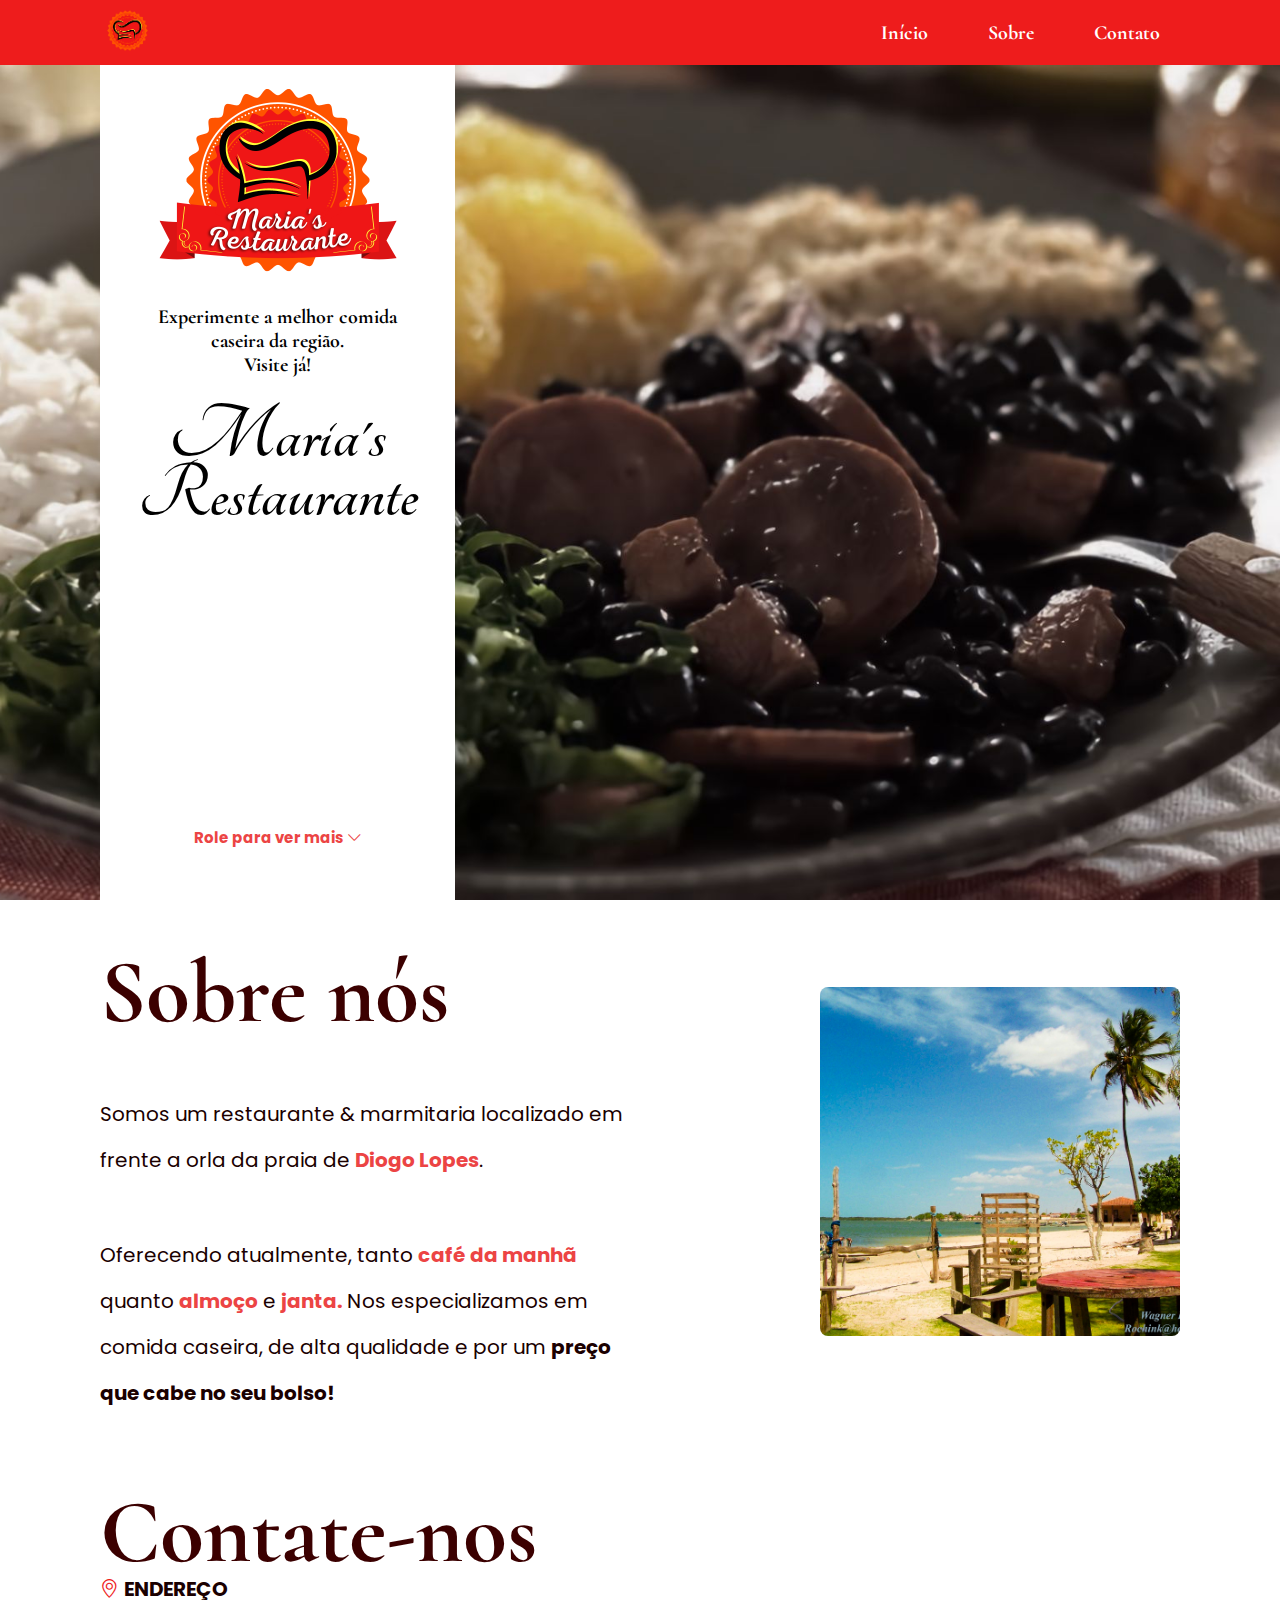
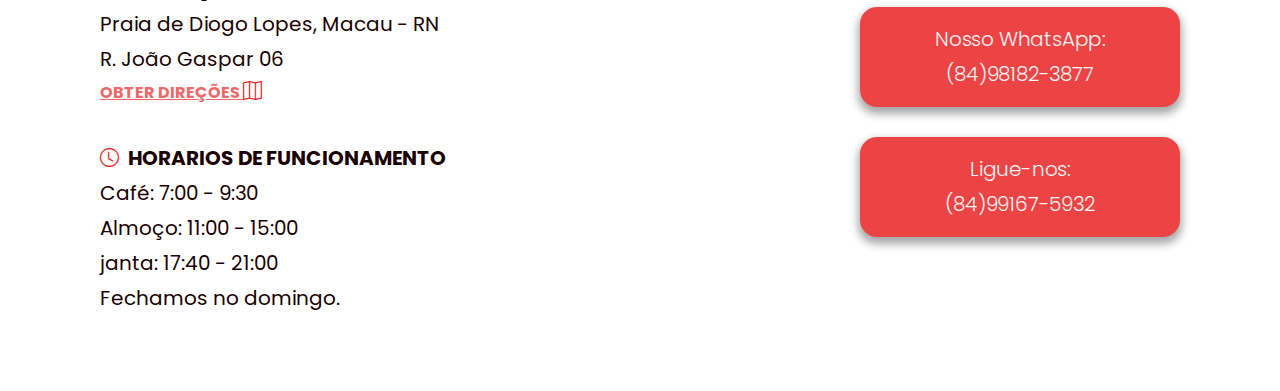
<file: index.html>
<!DOCTYPE html>
<html lang="en">
  <head>
    <meta charset="UTF-8" />
    <meta http-equiv="X-UA-Compatible" content="IE=edge" />
    <meta name="viewport" content="width=device-width, initial-scale=1.0" />
    <!-- ESTILOS -->
    <link rel="stylesheet" href="src/styles/home.css" />
    <link rel="stylesheet" href="src/styles/about.css" />
    <link rel="stylesheet" href="src/styles/contact.css" />
    <link rel="stylesheet" href="src/styles/menu.css" />

    <!-- FONTES -->
    <link rel="preconnect" href="https://fonts.googleapis.com" />
    <link rel="preconnect" href="https://fonts.gstatic.com" crossorigin />
    <link
      href="https://fonts.googleapis.com/css2?family=Poppins:wght@300;400;500;600;700;900&family=Tangerine:wght@400;700&display=swap"
      rel="stylesheet"
    />
    <link rel="preconnect" href="https://fonts.googleapis.com" />
    <link rel="preconnect" href="https://fonts.gstatic.com" crossorigin />
    <link
      href="https://fonts.googleapis.com/css2?family=Cormorant:wght@400;500;600;700&display=swap"
      rel="stylesheet"
    />

    <!-- ICONES -->
    <link
      rel="stylesheet"
      href="https://cdn.jsdelivr.net/npm/bootstrap-icons@1.9.1/font/bootstrap-icons.css"
    />

    <title>Maria's Restaurante</title>
  </head>
  <body>
    <section id="home">
      <header>
        <a href="#home"><img src="src/img/logo-p.png" alt="logo-pequena" /></a>
        <nav>
          <button class="menu-mobile">
            <div class="t1"></div>
            <div class="t2"></div>
            <div class="t3"></div>
          </button>
          <ul class="menu">
            <li><a href="#home">Início</a></li>
            <li><a href="#about">Sobre</a></li>
            <li><a href="#contact">Contato</a></li>
          </ul>
        </nav>
      </header>
      <div class="desc">
        <img class="logo" src="src/img/logo-g.png" alt="" />
        <div id="descricao">
          <p>
            Experimente a melhor comida caseira da região. <br />
            Visite já!
          </p>
          <p id="title">Maria's Restaurante</p>
          <p class="scroll-flag">
            Role para ver mais <i class="bi bi-chevron-down"></i>
          </p>
        </div>
      </div>
    </section>
    <section id="about">
      <h2 style="font-family: 'Cormorant'">Sobre nós</h2>

      <p id="aboutp1">
        Somos um restaurante & marmitaria localizado em frente a orla da praia
        de <strong>Diogo Lopes</strong>.
      </p>

      <div class="about-img"></div>

      <p id="aboutp2">
        Oferecendo atualmente, tanto <strong>café da manhã</strong> quanto
        <strong>almoço</strong> e <strong>janta.</strong> Nos especializamos em
        comida caseira, de alta qualidade e por um
        <strong class="bold-only">preço que cabe no seu bolso!</strong>
      </p>
    </section>
    <section id="contact">
      <div class="adress-hours">
        <h2 style="font-family: 'Cormorant'">Contate-nos</h2>
        <p>
          <strong><i class="bi bi-geo-alt"></i>ENDEREÇO </strong>
        </p>
        <p>
          Praia de Diogo Lopes, Macau - RN <br />
          R. João Gaspar 06
        </p>
        <a href="https://goo.gl/maps/VNdMaodCpAbwrF9H7" target="_blank"
          ><strong>OBTER DIREÇÕES </strong> </a
        ><i class="bi bi-map"></i> <br />
        <p>
          <br /><strong
            ><i class="bi bi-clock"></i> HORARIOS DE FUNCIONAMENTO</strong
          >
        </p>
        <p>
          Café: 7:00 - 9:30 <br />
          Almoço: 11:00 - 15:00 <br />
          janta: 17:40 - 21:00
        </p>
        <p>Fechamos no domingo.</p>
        <br />
      </div>
      <div class="contact">
        <button
          onclick='window.open("https://wa.me/c/558481823877");return false;'
        >
          <p>
            Nosso WhatsApp: <br />
            (84)98182-3877
          </p>
        </button>
        <button>
          <p>
            Ligue-nos: <br />
            (84)99167-5932
          </p>
        </button>
      </div>
    </section>
    <script>
      const scrollFlag = document.querySelector('#descricao > p.scroll-flag')
      const header = document.querySelector('header')

      const menuMobile = document.querySelector('.menu-mobile')
      menuMobile.addEventListener('click', () => {
        const nav = document.querySelector('nav')
        nav.classList.toggle('active')
      })

      window.onscroll = () => {
        let isInTop
        isInTop = window.scrollY === 0 ? true : false
        if (isInTop) {
          scrollFlag.style.opacity = 1
          if (window.innerWidth >= 600) {
            header.style.height = '0px'
            header.style.overflowY = 'hidden'
          }
        } else {
          scrollFlag.style.opacity = 0
          header.style.height = '65px'
          header.style.overflowY = 'visible'
        }
      }

      window.onresize = () => {
        console.log(window.innerWidth)
      }
    </script>
  </body>
</html>
</file>
<file: src/styles/home.css>
* {
  margin: 0;
  padding: 0;
  box-sizing: border-box;
}
html {
  scroll-behavior: smooth;
  overflow-x: hidden;
  scroll-padding-top: 65px;
  -ms-overflow-style: none; /* IE and Edge */
  scrollbar-width: none; /* Firefox */
}
html::-webkit-scrollbar {
  display: none;
}
#home {
  background: url(../img/fundoMelhor.jpeg);
  background-size: cover;
  background-position: center center;
  height: 100vh;
  width: 100vw;
  scroll-padding-top: 5rem;
}
#home .desc {
  padding: 55px 30px;
  font-family: 'Poppins';
  display: flex;
  flex-direction: column;
  align-items: center;
}

#home img.logo {
  height: 250px;
}

#home #descricao {
  font-size: 14px;
  font-weight: semi-bold;
  color: white;
  text-align: center;
}
#home #descricao #title {
  font-family: 'Tangerine';
  font-size: 64px;
  margin-bottom: 0.5em;
}
#home #descricao .scroll-flag {
  position: absolute;
  padding-bottom: 60px;
  left: 0;
  right: 0;
  bottom: 0;
  margin: 0 auto;
  animation: scroll ease-in-out 1s infinite alternate;
  font-weight: bold;
  transition: 0.5s;
}
#home #descricao .scroll-flag i {
  font-size: 13px;
}
@media screen and (orientation: landscape) and (max-height: 360px) {
  #home img.logo {
    height: 140px;
  }
}
@media (min-width: 909px) {
  #home img.logo {
    height: 250px;
  }
  #home .desc {
    position: relative;
    background-color: white;
    color: black;
    width: 355px;
    height: 101vh;
    margin-left: 100px;
  }
  #home #descricao p {
    font-size: 20px;
    color: black;
    font-family: 'Cormorant';
    font-weight: 800;
    padding-bottom: 30px;
  }

  #home #descricao #title {
    font-size: 82px;
    line-height: 59px;
  }
  #home #descricao .scroll-flag {
    font-family: 'Poppins';
    font-size: 15px;
    color: #ec4444;
  }
  #home #descricao .scroll-flag i {
    font-size: 15px;
  }
}

@keyframes scroll {
  from {
    translate: 0 0;
  }
  to {
    translate: 0 10px;
  }
}
</file>
<file: src/styles/about.css>
#about {
  padding: 0 30px;
  margin-bottom: 30px;
}
#about h2 {
  font-style: normal;
  font-weight: 700;
  font-size: 55px;
  line-height: 59px;
  /* identical to box height, or 107% */

  text-align: center;

  /* vermelhoEscuro */

  color: #3b0000;
  margin: 13px 0;
}
#about .about-img {
  width: 100%;
  height: 200px;
  border-radius: 8px;
  margin: 37px 0;
  object-fit: cover;
  background-image: url('../img/praia_dl.jpg');
  background-position: center center;
  background-size: cover;
}
#about p {
  font-family: 'Poppins';
  font-style: normal;
  font-weight: 400;
  font-size: 15px;
  line-height: 22px;

  /* vermelhoCorpo */

  color: #1a0000;
}
#about p strong {
  color: #ec4444;
  font-weight: bold;
}
#about p strong.bold-only {
  font-weight: semi-bold;
  color: #1a0000;
}
@media (min-width: 909px) {
  #about h2 {
    grid-area: title;
    font-family: 'Cormorant';
    font-style: normal;
    font-weight: 700;
    font-size: 90px;
    line-height: 59px;
    /* identical to box height, or 65% */

    text-align: start;

    /* vermelhoEscuro */

    color: #3b0000;
  }
  #about p {
    width: 545px;
    height: 141px;

    font-family: 'Poppins';
    font-style: normal;
    font-weight: 400;
    font-size: 20px;
    line-height: 46px;

    /* vermelhoCorpo */

    color: #1a0000;
  }
  #about #aboutp1 {
    grid-area: texto;
  }
  #about #aboutp2 {
    grid-area: texto2;
  }
  #about {
    padding: 50px 100px;
    display: grid;
    grid-template-columns: 2fr 1fr;
    grid-template-rows: 1fr 1fr 1fr min-content;
    grid-template-areas:
      'title imagem imagem'
      'texto imagem imagem'
      'texto2 imagem imagem';
  }
  #about .about-img {
    grid-area: imagem;
    width: auto;
    height: auto;
  }
}
</file>
<file: src/styles/contact.css>
#contact {
  scroll-padding: 65px 0 0 0;
  padding: 0 30px;
  font-family: 'Poppins';
}
#contact h2 {
  margin-bottom: 10px;
  font-style: normal;
  font-weight: 700;
  font-size: 55px;
  line-height: 59px;
  /* identical to box height, or 107% */

  text-align: center;

  /* vermelhoEscuro */

  color: #3b0000;
}
#contact p {
  font-family: 'Poppins';
  font-style: normal;
  font-weight: 400;
  font-size: 14px;
  line-height: 27px;
  /* or 15px */

  /* vermelhoCorpo */

  color: #1a0000;
}
#contact a {
  color: #eb6969;
}
#contact i {
  color: #ee1c1c;
  font-size: 19px;
  margin-right: 5px;
}
#contact .contact {
  display: flex;
  flex-direction: column;
  justify-content: center;
  align-items: center;
  gap: 30px;
}
#contact .contact button {
  cursor: pointer;
  display: flex;
  justify-content: center;
  align-items: center;
  padding: 15px;
  background: #ec4444;
  box-shadow: 0px 5px 8px 2px rgb(0 0 0 / 35%);
  border-radius: 17px;
  width: 90vw;
  border-radius: 17px;
  transition: 0.25s;
  border: none;
}
#contact .contact button:hover {
  background-color: #ee1c1c;
}
#contact .contact button p {
  font-family: 'Poppins';
  font-style: normal;
  font-weight: 300;
  font-size: 20px;
  /* or 17px */

  text-align: center;
  letter-spacing: -0.01em;

  /* c0 */

  color: #f5f5f5;
}
@media (min-width: 909px) {
  #contact {
    padding: 50px 100px;
    display: flex;
    justify-content: space-between;
  }
  #contact h2 {
    font-size: 90px;
    text-align: start;
  }
  #contact p {
    font-size: 20px;
    line-height: 35px;
  }
  #contact .contact button {
    width: 25vw;
  }
}
</file>
<file: src/styles/menu.css>
#home header {
  transition: height 0.5s;
  z-index: 1;
  position: fixed;
  top: 0;
  height: 65px;
  padding: 0 30px;
  font-family: 'Cormorant', serif;
  background: #ee1c1c;
  display: flex;
  justify-content: space-between;
  width: 100vw;
  align-items: center;
}
#home header img {
  height: 55px;
}
#home header nav .menu {
  display: flex;
  gap: 20px;
  list-style: none;
  font-family: 'Cormorant';
  font-weight: bold;
  font-size: 20px;
}
#home header nav .menu li {
  cursor: pointer;
}
#home header nav .menu li a {
  display: inline-flex;
  color: white;
  align-items: center;
  text-decoration: none;
  padding: 0 20px;
  width: 100%;
  height: 50px;
  text-align: center;
  background-color: none;
  transition: all 0.25s;
}
#home header nav .menu li a:hover {
  background-color: #d41111;
}
#home header .menu-mobile {
  background: none;
  border: none;
  display: none;
  cursor: pointer;
}
.menu-mobile div {
  width: 38px;
  height: 3px;
  background-color: white;
  transition: 0.5s;
}
@media (max-width: 600px) {
  #home header .menu-mobile {
    display: flex;
    flex-direction: column;
    justify-content: space-between;
    gap: 7px;
  }
  #home header nav .menu {
    display: flex;
    flex-direction: column;
    justify-content: center;
    background-color: #ee1c1c;
    height: 53vh;
    transition: all 0.3s;
    width: 0px;
    position: absolute;
    right: -1px;
    top: -1px;
    visibility: hidden;
    overflow: hidden;
    gap: 0;
  }
  #home header nav.active .menu {
    width: 50vw;
    visibility: visible;
  }
  #home header nav.active .menu li {
    font-size: 20px;
    background-color: none;
    transition: background-color 0.2s;
  }
  #home header nav.active .menu li:hover {
    background-color: #d41111;
  }
  #home header nav.active .menu-mobile div {
    background-color: white;
  }
  #home header nav.active .menu-mobile div.t1 {
    rotate: 135deg;
    translate: 0 10px;
  }
  #home header nav.active .menu-mobile div.t2 {
    translate: 150px 0;
    opacity: 0;
  }
  #home header nav.active .menu-mobile div.t3 {
    rotate: -135deg;
    translate: 0 -10px;
  }
  #home header nav.active .menu-mobile {
    position: absolute;
    z-index: 5;
    top: 20px;
    right: 30px;
  }
}
@media (min-width: 909px) {
  #home header {
    padding: 0 100px;
  }
}
</file>
